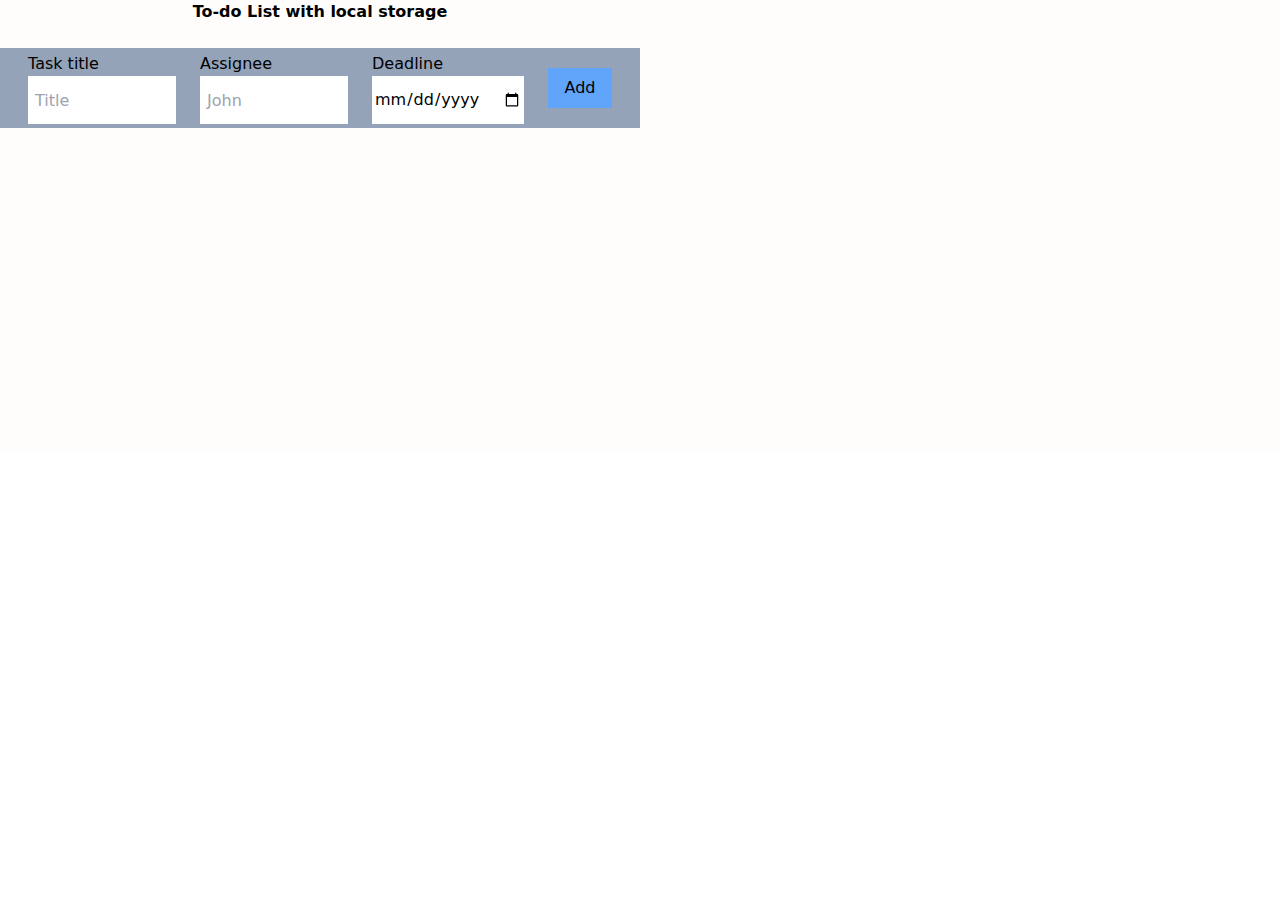
<file: TP3_YORNG TONGHY_e20191313_GIC_C/Exercise1/index.html>
<!DOCTYPE html>
<html lang="en">
    <head>
        <title>Exercise 1 To-do List with Local Storage</title>
        <link rel="stylesheet" href="style.css">
        <script src="tailwind.js"></script>
    </head>
    <body>
      <div class="wrapper">
        <div class="w-1/2 h-fit align-center justify-center">
          <div class="title w-full h-fit text-center align-center justify-center space x-2 font-bold">To-do List with local storage</div><br>
          <div class="input bg-slate-400 flex items-center justify-center align-center h-20  p-4">
              <div class="input-title w-1/4 ml-3 mr-3">
                  <div>Task title</div>
                  <input type="text" id="title" text-align= center placeholder= " Title" class="h-12 w-full border-white border-2 ">
              </div>
              <div class="input-assignee w-1/4 ml-3 mr-3">
                  <div>Assignee</div>
                  <input type="text" id="assignee" text-align= center placeholder= " John" class="h-12 w-full border-white border-2 ">
              </div>
              <div class="input-deadline w-1/4 ml-3 mr-3">
                  <div>Deadline</div>
                  <input type="date" id="deadline" class="h-12 w-full border-white border-2 ">
              </div>
              <div class="input-deadline w-fit ml-3 mr-3">
                  <div>
                  <input type="button" id="add-btn" class="h-10 w-16 bg-blue-400  text-cyan-30" value="Add">
                  </div>
              </div>
          </div>

          <div id="list-wrapper"></div>

          
      </div>
      </div>
        <script src="index.js"></script>
    </body>
</html>
</file>
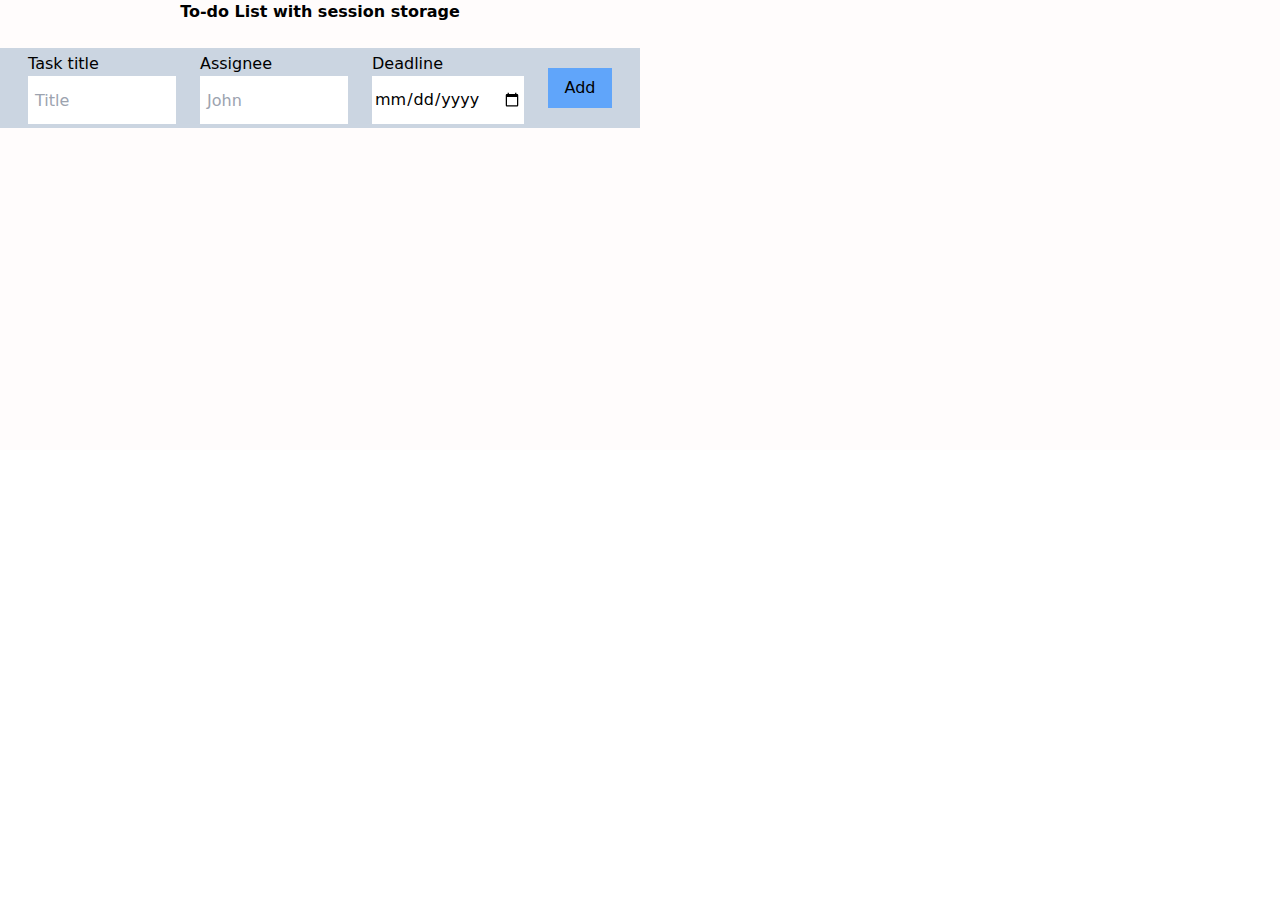
<file: TP3_YORNG TONGHY_e20191313_GIC_C/Exercise2/index.html>
<!DOCTYPE html>
<html lang="en">
    <head>
        <title>Exercise 2 To-do List with Session Storage</title>
        <link rel="stylesheet" href="style.css">
        <script src="tailwind.js"></script>
    </head>
    <body>
      <div class="wrapper">
        <div class="w-1/2 h-fit align-center justify-center">
          <div class="title w-full h-fit text-center align-center justify-center space x-2 font-bold">To-do List with session storage</div><br>
          <div class="input bg-slate-300 flex items-center justify-center align-center h-20   p-4">
              <div class="input-title w-1/4 ml-3 mr-3">
                  <div>Task title</div>
                  <input type="text" id="title" text-align= center placeholder= " Title" class="h-12 w-full border-white border-2 ">
              </div>
              <div class="input-assignee w-1/4 ml-3 mr-3">
                  <div>Assignee</div>
                  <input type="text" id="assignee" text-align= center placeholder= " John" class="h-12 w-full border-white border-2 ">
              </div>
              <div class="input-deadline w-1/4 ml-3 mr-3">
                  <div>Deadline</div>
                  <input type="date" id="deadline" class="h-12 w-full border-white border-2 ">
              </div>
              <div class="input-deadline w-fit ml-3 mr-3">
                  <div>
                  <input type="button" id="add-btn" class="h-10 w-16 bg-blue-400  text-cyan-60" value="Add">
                  </div>
              </div>
          </div>

          <div id="list-wrapper"></div>

          
      </div>
      </div>
        <script src="index.js"></script>
    </body>
</html>
</file>
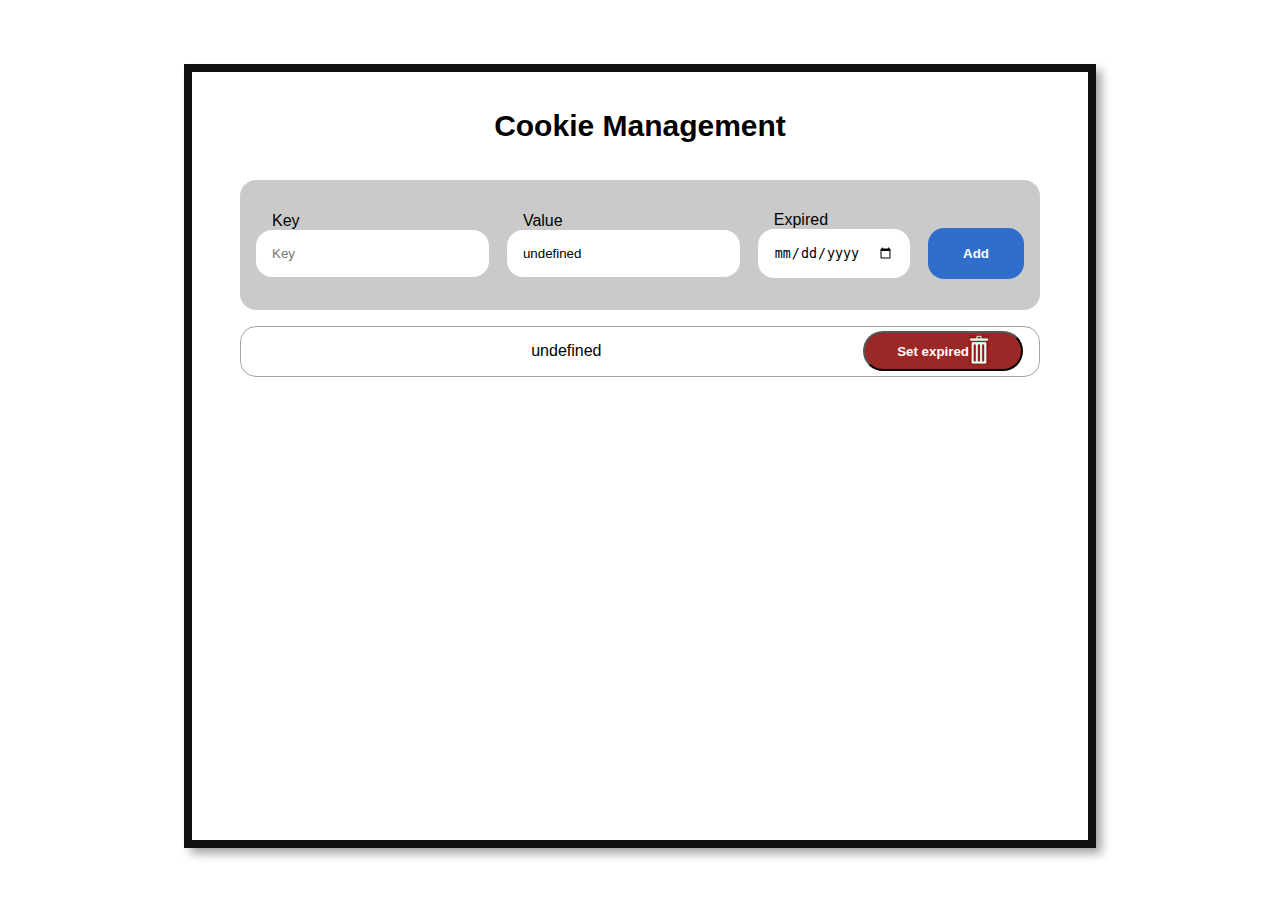
<file: TP3_YORNG TONGHY_e20191313_GIC_C/Exercise3/index.html>
<!DOCTYPE html>
<html lang="en">

<head>
    <meta charset="UTF-8">
    <meta http-equiv="X-UA-Compatible" content="IE=edge">
    <meta name="viewport" content="width=device-width, initial-scale=1.0">
    <title>Exercise 3 Cookie</title>
    <link rel="stylesheet" href="./style.css">
</head>

<body>
    <div class="wrapper">
        <div class="title">Cookie Management</div>
        <div class="input-wrapper">
            <div><Label>Key</Label><br>
                <input type="text" placeholder="Key" size="23%" id="Key">
            </div>
            <div><label>Value</label><br>
                <input type="text" placeholder="Value" size="23%" id="Value">
            </div>
            <div><label>Expired</label><br>
                <input type="Date" size="18%" id="Date">
            </div>
            <div><br>
                <button id="add">Add</button>
            </div>
        </div>
        <div id="list-wrapper">

        </div>
    </div>

    <script src="./app.js"></script>
</body>

</html>
</file>
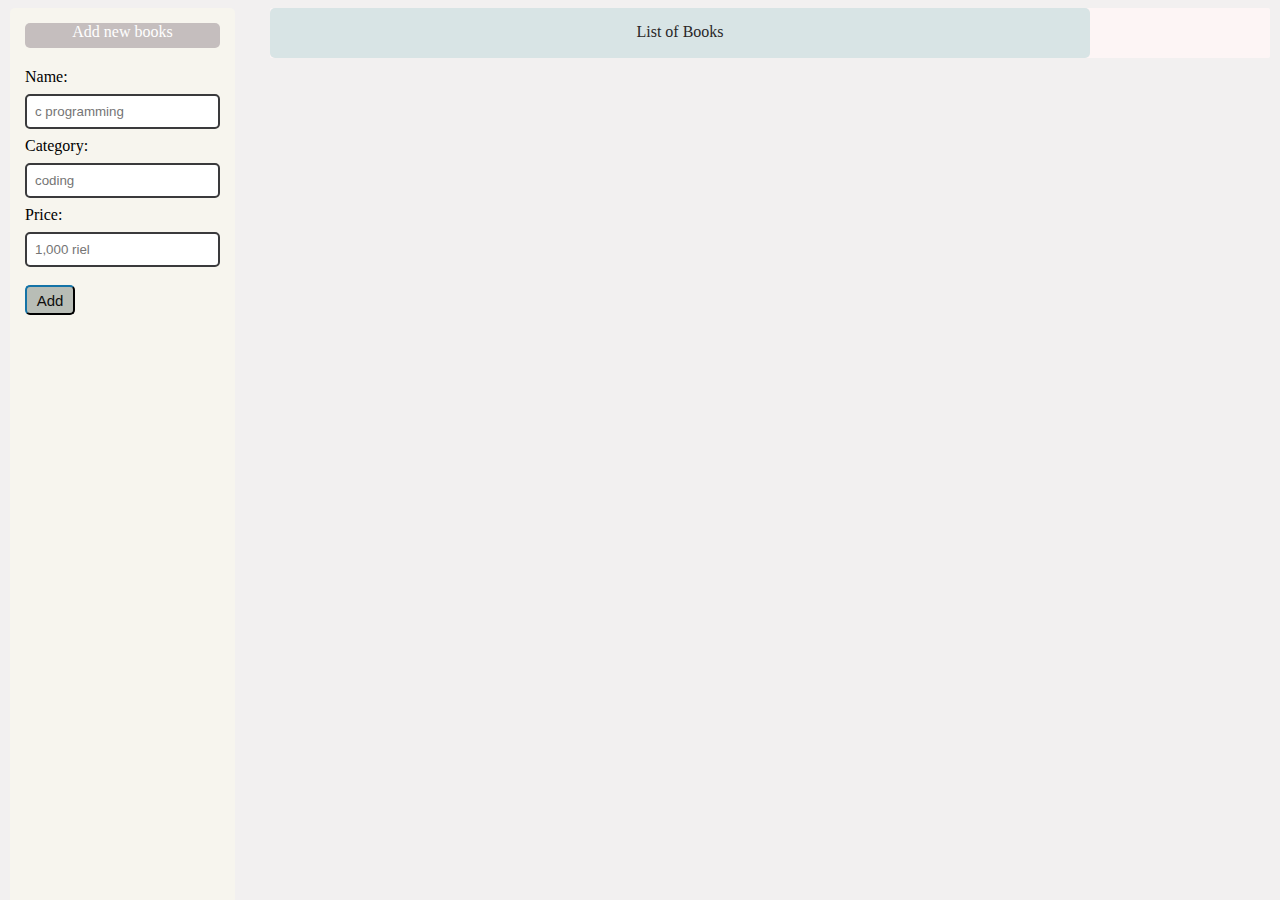
<file: TP3_YORNG TONGHY_e20191313_GIC_C/Exercise4/index.html>
<!DOCTYPE html>
<html lang="en">

<head>
    <meta charset="UTF-8">
    <meta http-equiv="X-UA-Compatible" content="IE=edge">
    <meta name="viewport" content="width=device-width, initial-scale=1.0">
    <link rel="shortcut icon" href="book.png" type="image/x-icon">
    <title>Exercise4 Book Shop with Local Storage</title>
    <link rel="stylesheet" href="book.css" type="text/CSS">
</head>

<body>
    <div class="container">
        <form autocomplete="off" onsubmit="onFormSubmit()">
            <div class="add">
                <div class="header-add">Add new books </div>

                <label for="name_book">Name: </label>
                <input type="text" name="name" id="name_book" placeholder="c programming" onclick="if(this.placeholder == 'c programming') {this.placeholder = ''}" onBlur="if(this.placeholder == '') {this.placeholder = 'c programming'}" />
                <label for="category_book">Category: </label>
                <input type="text" name="category" id="category_book" placeholder="coding" onclick="if(this.placeholder == 'coding') {this.placeholder = ''}" onBlur="if(this.placeholder == '') {this.placeholder = 'coding'}" />
                <label for="price_book">Price: </label>
                <input type="text" name="price_book" id="price_book" placeholder="1,000 riel" onclick="if(this.placeholder == '1000') {this.placeholder = ''}" onBlur="if(this.placeholder == '') {this.placeholder = '1000'}" />

                <button type="submit" class="add_book">Add</button>
                <button type="submit" class="edit_book">update</button>

            </div>
        </form>
        <div class="home" id="add_items">
            <div class="book-info">List of Books </div>
        </div>
            <script src="crud.js"></script>
    </div>
</body>

</html>
</file>
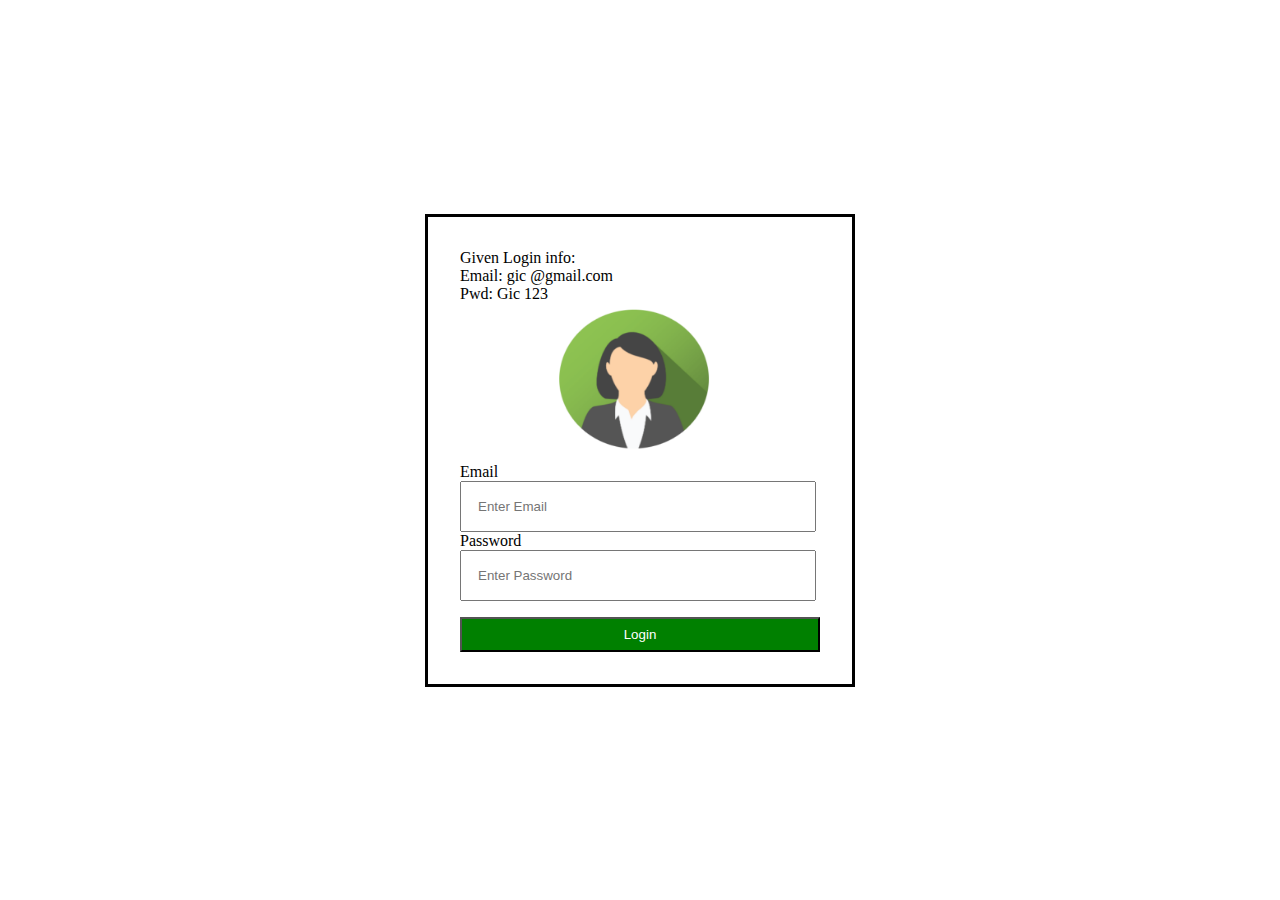
<file: TP3_YORNG TONGHY_e20191313_GIC_C/Exercise5/index.html>
<!DOCTYPE html>
<html lang="en">
<head>
    <meta charset="UTF-8">
    <meta http-equiv="X-UA-Compatible" content="IE=edge">
    <meta name="viewport" content="width=device-width, initial-scale=1.0">
    <title>Login Form with cookie</title>
    <link rel="stylesheet" href="./style.css">
</head>
<body>
    <div class="main__wrapper">
        <div class="login__title">
            <span>Given Login info:</span><br>
            <span>Email: gic @gmail.com</span><br>
            <span>Pwd: Gic 123</span><br>
        </div>
        <div class="form">
            <div class="form--img">
                <img src="./img/img1.png" alt="">
            </div>
            <div class="form-email">
                <label for="Email">Email</label><br>
                <input  id="email" type="Email" placeholder="Enter Email">
            </div>
            <div class="form-pass">
                <label for="Password">Password</label><br>
                <input  id="password"  type="Password" placeholder="Enter Password">
            </div>
            <div class="form-login">
                <button id="login">Login</button>
            </div>
        </div>
    </div>
    <script  src="main.js"></script>
    
</body>
</html>
</file>
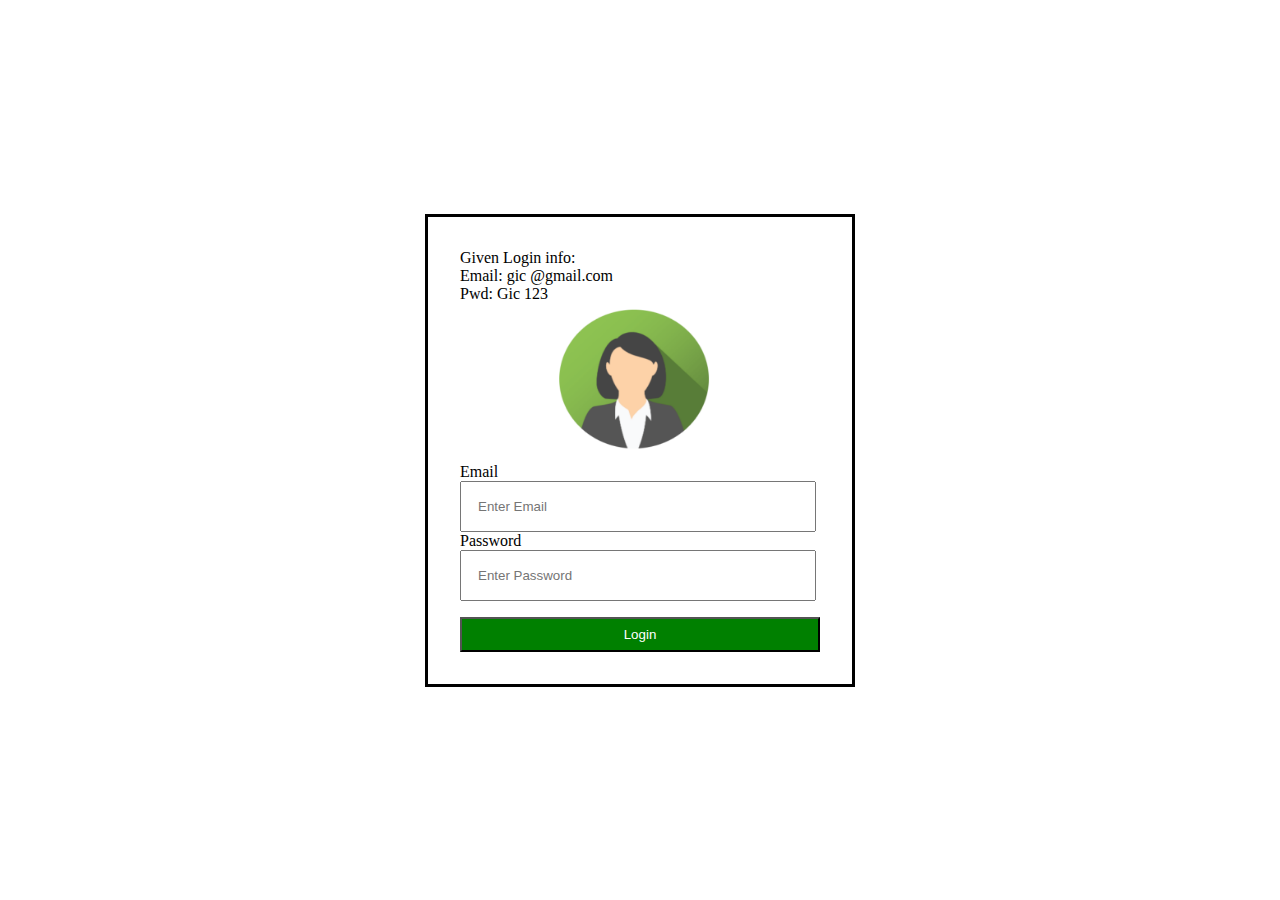
<file: TP3_YORNG TONGHY_e20191313_GIC_C/Exercise5/home.html>
<!DOCTYPE html>
<html lang="en">
<head>
    <meta charset="UTF-8">
    <meta http-equiv="X-UA-Compatible" content="IE=edge">
    <meta name="viewport" content="width=device-width, initial-scale=1.0">
    <title>Home</title>
    <link rel="stylesheet" href="./homestyle.css">
</head>
<body onload="cookieExpired();">
   
        <div class="home-wrapper">
            <b>Welcome to Home Page</b><br>
            <span>You will be automatically logged out</span><br>
            <span>Keep refreshing your page</span><br>
            <button id="logout_" onclick="logout();" >Logout</button>
        </div>
    
   <script  src="./main.js"></script>
</body>
</html>
</file>
<file: TP3_YORNG TONGHY_e20191313_GIC_C/Exercise1/style.css>
.wrapper {
  background-color: rgb(255, 252, 252);
  width: 100%;
  height: 50vh;
  margin: auto;
  align-items: center;
  justify-content: center;
}
 
.input-title {
  width: 100%;
  padding: 2;
}
 
.input-assignee {
  width: 100%;
  padding: 2;
}

.input-assignee {
  width: 100%;
  padding: 2;
}
 
.button{
  width: 100%;
  padding: 2;
  align-items: flex-end;
  cursor: pointer;
}

.delete-btn {
  width: 100%;
  padding: 2;
  align-items: flex-end;
  cursor: pointer;
}

/* .btn {
  background-color: light-green;
  padding: 12px 16px;
  font-size: 16px;
}
.btn:hover {
  background-color: rgb(184, 204, 184);
} */
</file>
<file: TP3_YORNG TONGHY_e20191313_GIC_C/Exercise2/style.css>
.wrapper {
  background-color: rgb(255, 252, 252);
  width: 100%;
  height: 50vh;
  margin: auto;
  align-items: center;
  justify-content: center;
}
 
.input-title {
  width: 100%;
  padding: 2;
}
 
.input-assignee {
  width: 100%;
  padding: 2;
}

.input-assignee {
  width: 100%;
  padding: 2;
}
 
.button{
  width: 100%;
  padding: 2;
  align-items: flex-end;
  cursor: pointer;
}

.delete-btn {
  width: 100%;
  padding: 2;
  align-items: flex-end;
  cursor: pointer;
}

/* .btn {
  background-color: light-green;
  padding: 12px 16px;
  font-size: 16px;
}
.btn:hover {
  background-color: rgb(184, 204, 184);
} */
</file>
<file: TP3_YORNG TONGHY_e20191313_GIC_C/Exercise3/style.css>
body {
  margin: 0px;
  margin-top: 4rem;
  font-family: sans-serif;
}

.wrapper {
  width: 50rem;
  height: 45rem;
  border: 0.5rem solid rgb(15, 15, 15);
  box-shadow: 0.4rem 0.4rem 0.6rem rgb(159, 159, 159);
  padding: 0 3rem 3rem 3rem;
  margin: auto;
  overflow: hidden;
  overflow-y: scroll;

}

.title {
  font-size: 30px;
  font-weight: bold;
  width: 100%;
  height: 15%;
  display: flex;
  justify-content: center;
  align-items: center;
}

.input-wrapper {
  height: 18%;
  background-color: rgb(202, 202, 202);
  border-radius: 1rem;
  padding: 0px 1rem 0px 1rem;
  display: flex;
  flex-direction: row;
  align-items: center;
  justify-content: space-between;
}

label {
  margin-left: 1rem;
}

input {
  border-radius: 1rem;
  padding: 1rem;
  background: white;
  border: none;
}

#add {
  color: white;
  font-weight: bold;
  border-radius: 1rem;
  display: inline;
  padding: 1rem;
  background: rgb(48, 110, 203);
  border: none;
  width: 6rem;
  height: 3.2rem;
}


.row {
  display: flex;
  justify-content: space-between;
  padding: 0.8rem 1rem 0.8rem 1rem;
  align-items: center;
  height: 1.5rem;
  border: 1.5px solid rgb(165, 165, 165);
  border-radius: 1rem;
  margin-top: 1rem;

}

.expiredButton {
  border-radius: 1.5rem;
  background-color: rgb(155, 39, 39);
  color: white;
  font-weight: bold;
  width: fit-content;
  height: 2.5rem;
  padding: 0.2rem 2rem 0.2rem 2rem;
  display: flex;
  flex-direction: row;
  justify-content: center;
  align-items: center;
}
</file>
<file: TP3_YORNG TONGHY_e20191313_GIC_C/Exercise4/book.css>
body {
    background-color: rgba(241, 238, 238, 0.899);
}

.container {
    display: flex;
    justify-content: center;
}

.add {
    height: 100vh;
    width: 195px;
    background-color: rgb(247, 245, 238);
    position: fixed;
    padding: 15px;
    border-radius: 5px;
}

.add>div {
    text-align: center;
    color: #ffffff;
    background-color: rgb(197, 190, 190);
    margin-bottom: 20px;
    font-size: medium;
    padding-top: 15px 10px;
    height: 25px;
    border-radius: 5px;
}

.add input[type=text] {
    width: 100%;
    border: 2px solid rgb(58, 58, 60);
    border-radius: 5px;
    margin: 8px 0;
    outline: none;
    padding: 8px;
    box-sizing: border-box;
    transition: .3s;
}

.add input[type=text]:focus {
    border-color: rgb(233, 237, 240);
    box-shadow: 0 0 8px 0 rgb(218, 224, 229);
}

.add .edit_book {
    visibility: hidden;
}

.add_book,.edit_book {
    background-color: rgb(184, 189, 182);
    color: rgb(14, 13, 13);
    border-style: outset;
    border-color: #0a3953;
    height: 25px;
    width: 50px;
    font: 15px arial, sans-serif;
    text-shadow: none;
    height: 30px;
    margin-top: 10px;
    border-radius: 5px;
}

.edit_book {
    background-color: rgb(196, 202, 211);
}

.home {
    height: auto;
    width: 1000px;
    top: 15px;
    display: flex;
    flex-wrap: wrap;
    margin-left: 260px;
    border-radius: 2px;
    background-color: #fdf5f5fc;
}

.home .book-info {
    background-color: rgb(216, 228, 229);
    padding-top: 15px;
    text-align: center;
    height: 35px;
    color: #292727;
    position: sticky;
    width: 820px;
    margin: 10px 0 10px 10px 10px;
    border-radius: 5px;
}

.home .items {
    text-align: center;
    width: 28%;
    margin: 1%;
    margin-left: 1%;
    box-shadow: rgba(17, 17, 26, 0.2) 0px 4px 17px, rgba(17, 17, 26, 0.1) 0px 8px 24px, rgba(17, 17, 26, 0.1) 0px 16px 56px;
    border-radius: 15px;
}

.items>img {
    margin: 10px 10px;
}

.items .name,.price,.category {
    text-align: start;
    margin: 10px 10px;
}

.button {
    margin: 10px 5px;
}

.button .editBtn,.deleteBtn {
    border-radius: 5px;
    background-color: rgb(235, 225, 225);
    color: rgb(51, 49, 49);
    border-style: outset;
    text-shadow: none;
    height: 35px;
}

.deleteBtn {
    margin-left: 5px;
    background-color: rgb(235, 225, 225);
}

.edit_book {
    margin-left: -55px;
    text-align: center;
    width: 60px;
}

.items>img {
    height: 100px;
    width: 100px;
}
</file>
<file: TP3_YORNG TONGHY_e20191313_GIC_C/Exercise5/style.css>
* {
  margin: 0;
  padding: 0;
}

body {
  display: -webkit-box;
  display: -ms-flexbox;
  display: flex;
  -webkit-box-pack: center;
      -ms-flex-pack: center;
          justify-content: center;
  -webkit-box-align: center;
      -ms-flex-align: center;
          align-items: center;
  width: 100%;
  height: 100vh;
}

.main__wrapper {
  border: 3px solid black;
  padding: 2rem;
}

.main__wrapper .login__title {
  display: block;
  -webkit-box-pack: start;
      -ms-flex-pack: start;
          justify-content: flex-start;
}

.main__wrapper .form .form--img img {
  width: 13rem;
  height: 10rem;
  display: -webkit-box;
  display: -ms-flexbox;
  display: flex;
  -webkit-box-pack: center;
      -ms-flex-pack: center;
          justify-content: center;
  margin-left: 4.5rem;
}

.main__wrapper .form .form-email input {
  padding: 1rem;
  width: 20rem;
}

.main__wrapper .form .form-pass input {
  padding: 1rem;
  width: 20rem;
}

.main__wrapper .form .form-login {
  margin-top: 1rem;
}

.main__wrapper .form .form-login button {
  padding: .5rem;
  width: 22.5rem;
  background-color: green;
  color: white;
}

.main__wrapper .form .form-login button:hover {
  background-color: whitesmoke;
  color: black;
}
/*# sourceMappingURL=style.css.map */
</file>
<file: TP3_YORNG TONGHY_e20191313_GIC_C/Exercise5/homestyle.css>
body {
  display: -webkit-box;
  display: -ms-flexbox;
  display: flex;
  -webkit-box-pack: center;
      -ms-flex-pack: center;
          justify-content: center;
  -webkit-box-align: center;
      -ms-flex-align: center;
          align-items: center;
  height: 100vh;
}

.home-wrapper {
  border: 3px solid black;
  width: 40rem;
  height: 25rem;
  padding: 3rem;
}

.home-wrapper button {
  color: white;
  background-color: grey;
  padding: .5rem;
  border: 1px solid black;
}

.home-wrapper button:hover {
  background-color: black;
  color: white;
}
/*# sourceMappingURL=homestyle.css.map */
</file>
